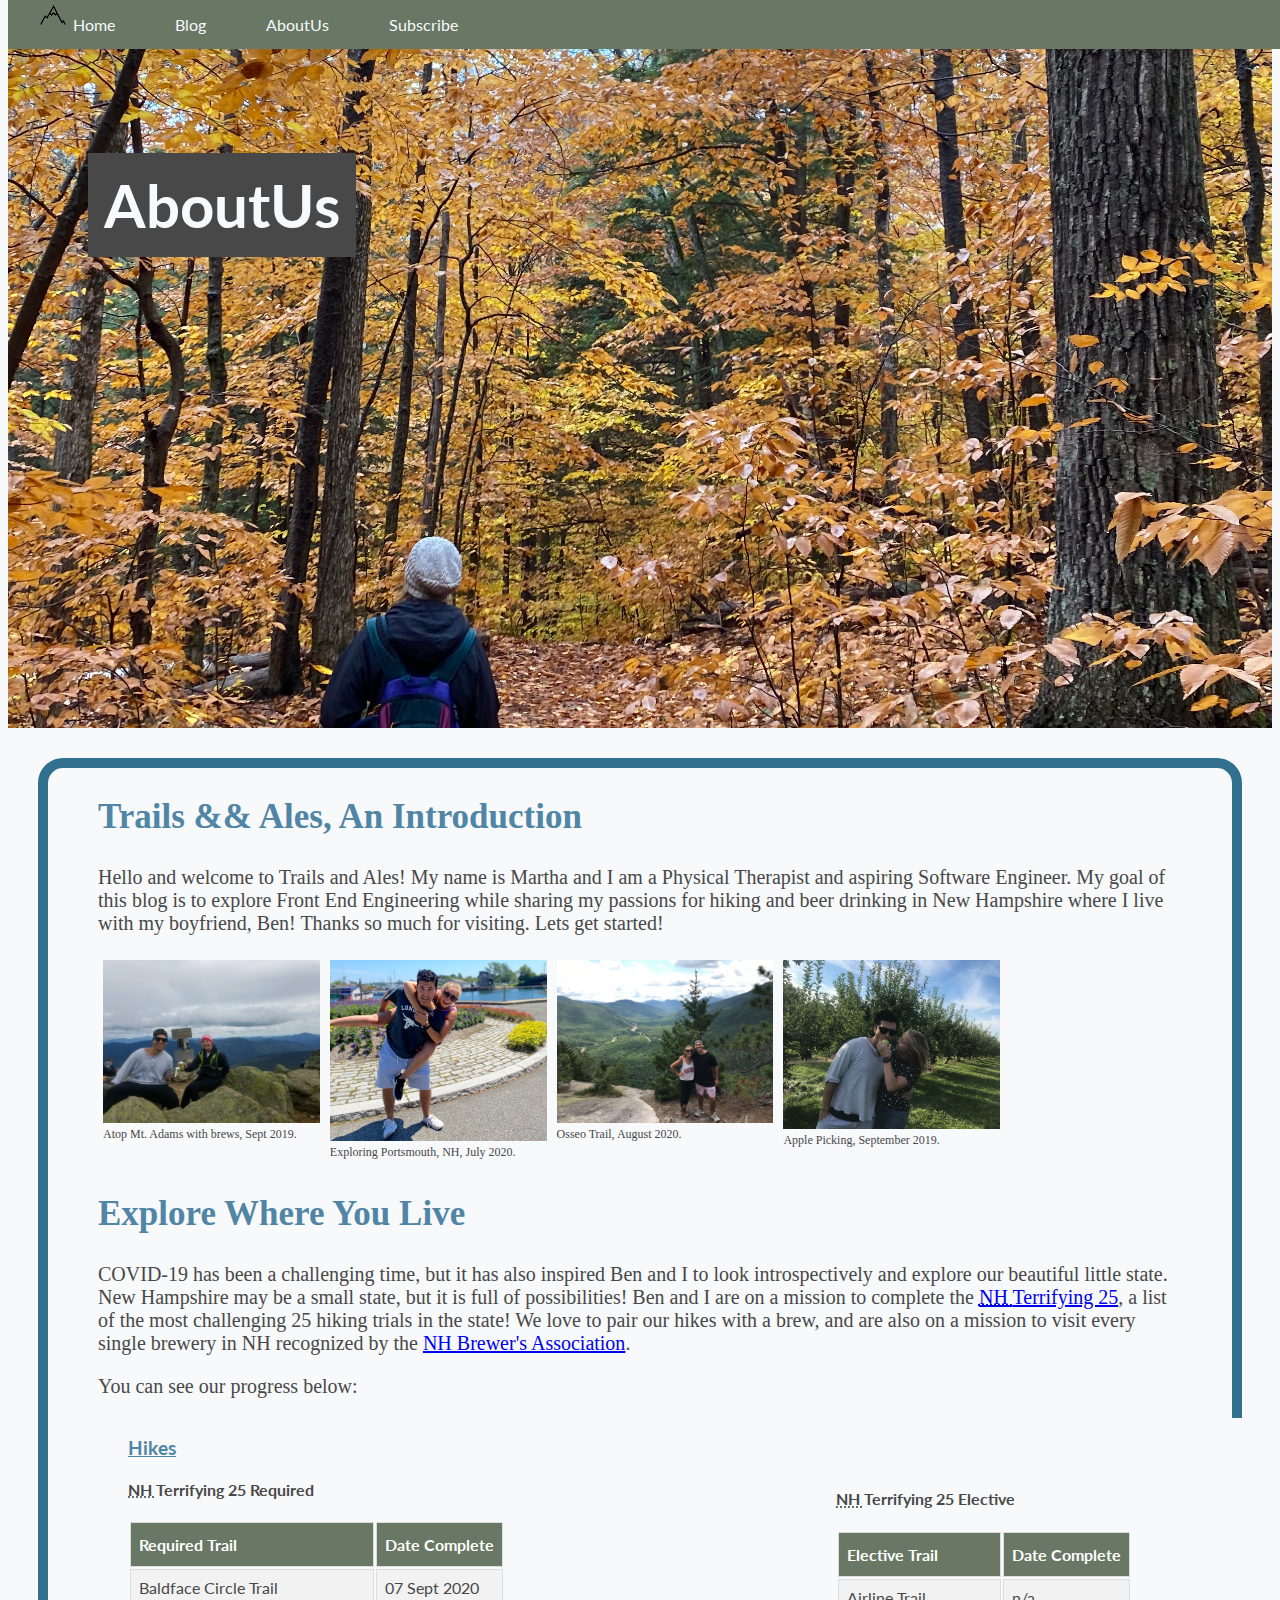
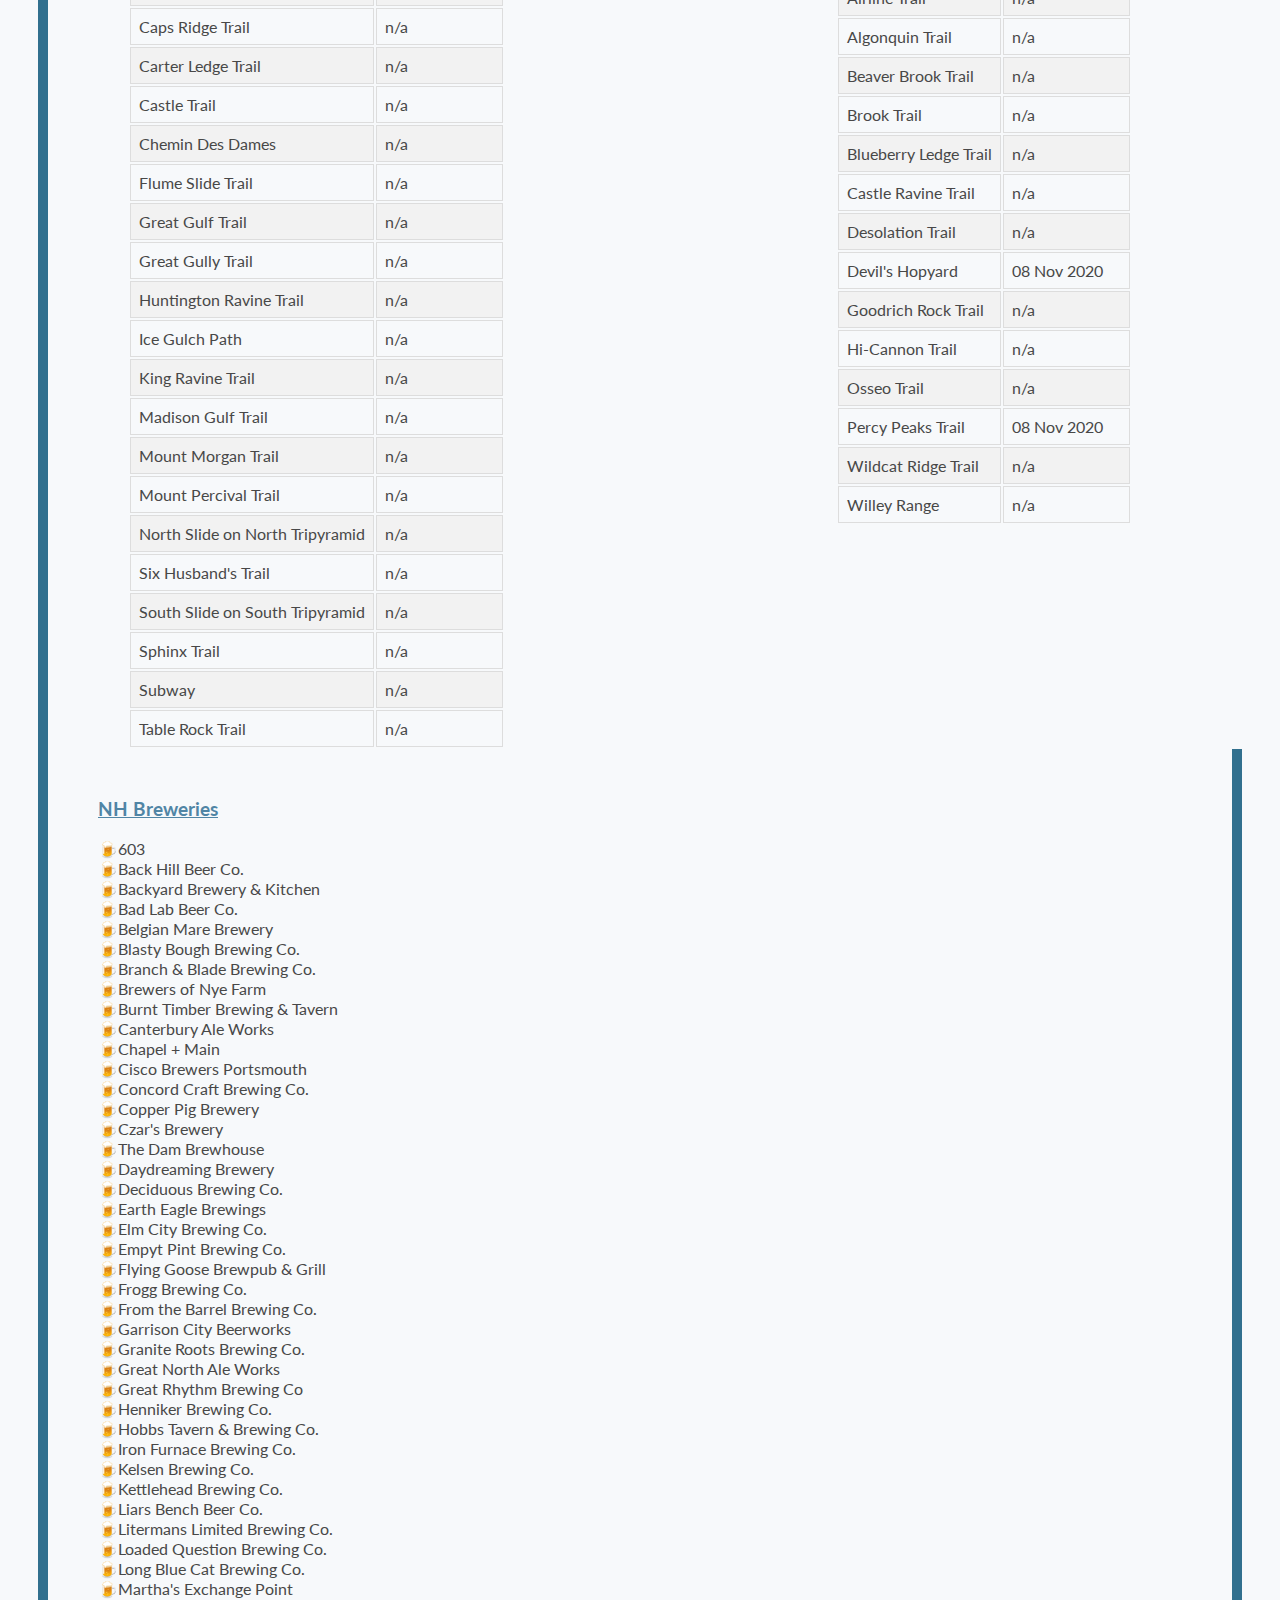
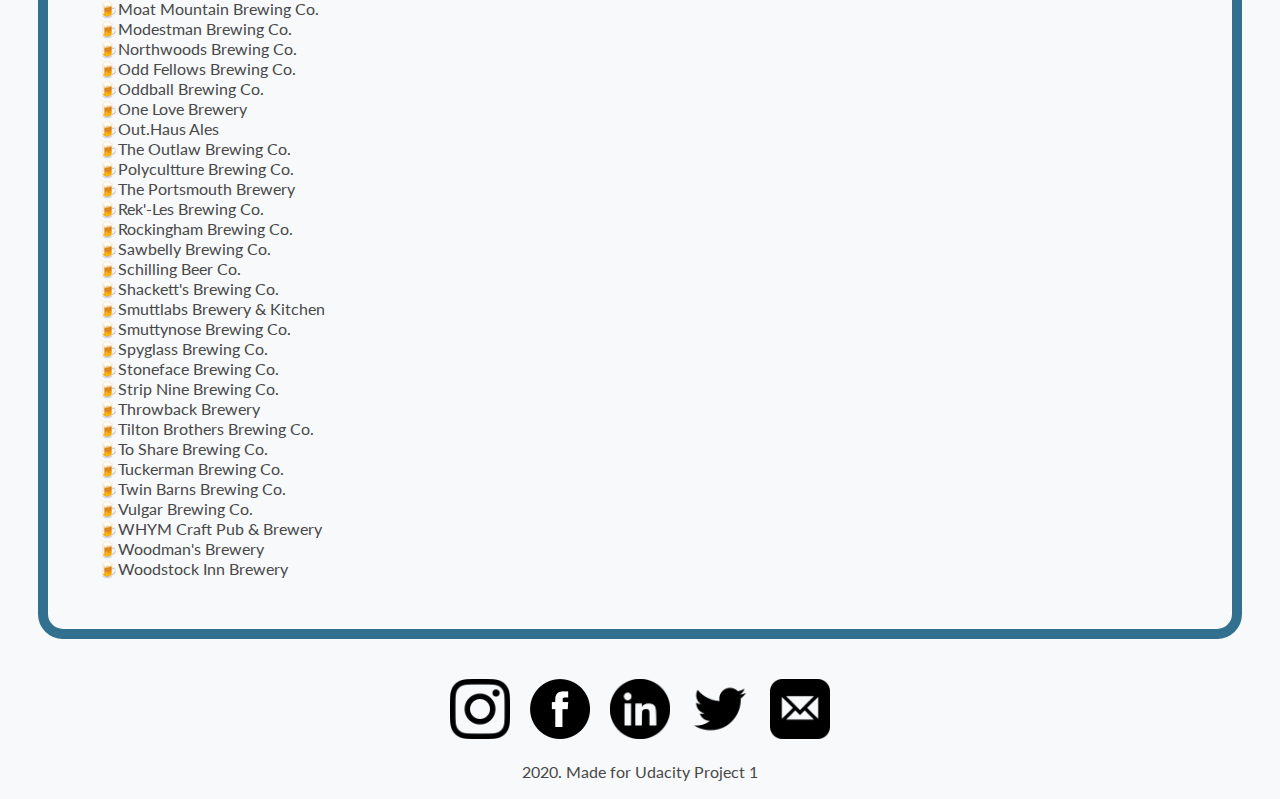
<file: html/AboutUs.html>
<!DOCTYPE html>
<html lang="en">
  
<head>
  <meta charset="UTF-8" />
  <meta name="viewport" content="width=device-width, initial-scale=1">
  <title>Trails && Ales AboutUs</title>
  <link rel="stylesheet" href="../css/aboutus2.css">
  <!-- <link rel="stylesheet" href="navbar.css"> -->
  <link rel="stylesheet" href="https://fonts.googleapis.com/css?family=Lato">
  <link rel="icon" type="image/png" href="images/mountain.png">
</head>

<body>
  <div class="parent">
    <nav class="nav">
      <ul>
        <li><a href="../index.html" alt="Home"><img src="images/mountain.png" alt="logo">Home</a></li>
        <li><a href="blogpost1.html" alt="BlogPost1">Blog</a></li>
        <li><a href="aboutUs.html" alt="aboutUs">AboutUs</a></li>
        <li><a href="subscribe.html" alt="subscribe">Subscribe</a></li>
    </nav>
  </div>
  <header class="div1 header">
    <h1><span>AboutUs</span></h1>
  </header>
  <div class="build">
    <div class="div2">
      <h2>Trails && Ales, An Introduction</h2>
      <p>Hello and welcome to Trails and Ales! My name is Martha and I am a Physical Therapist and aspiring Software
        Engineer. My goal of this blog is to explore Front End Engineering while sharing my passions for hiking and
        beer drinking in New Hampshire where I live with my boyfriend, Ben! Thanks so much for visiting. Lets get
        started!</p>
      <div class="row">
        <div class="column">
          <img src="images/AboutPic1.jpg" alt="Pic1" style="width:100%">
          <figcaption class="caption">Atop Mt. Adams with brews, Sept 2019.</figcaption>
        </div>
        <div class="column">
          <img src="images/AboutPic2.jpeg" alt="Pic2" style="width:100%">
          <figcaption class="caption">Exploring Portsmouth, NH, July 2020.</figcaption>
        </div>
        <div class="column">
          <img src="images/AboutPic3.jpeg" alt="Pic3" style="width:100%">
          <figcaption class="caption">Osseo Trail, August 2020.</figcaption>
        </div>
        <div class="column">
          <img src="images/AboutPic4.jpeg" alt="Pic4" style="width:100%">
          <figcaption class="caption">Apple Picking, September 2019.</figcaption>
        </div>
      </div>
      <h2>Explore Where You Live</h2>
      <p>COVID-19 has been a challenging time, but it has also inspired Ben and I to look introspectively and explore
        our beautiful little state. New Hampshire may be a small state, but it is full of possibilities! Ben and I are
        on a mission to complete the <a href="https://www.theterrifying25.com/" alt="Terrifying 25"><abbr
            title="New Hampshire">NH </abbr>Terrifying 25</a>, a list of the most challenging 25 hiking trials in the
        state! We love to pair our hikes with a brew, and are also on a mission to visit every single brewery in NH
        recognized by the <a href="https://www.nhbeer.org/" alt="NH Brewers Association site">NH Brewer's
          Association</a>.</p>
      <p>You can see our progress below:</p>
    </div>
    <div id="hikes" class="div3">
      <h3><u>Hikes</u></h3>
      <h4><abbr title="New Hampshire">NH </abbr>Terrifying 25 Required</h4>
      <table>
        <tr>
          <th>Required Trail</th>
          <th>Date Complete</th>
        </tr>
        <tr>
          <td>Baldface Circle Trail</td>
          <td>07 Sept 2020</td>
        </tr>
        <tr>
          <td>Caps Ridge Trail</td>
          <td>n/a</td>
        </tr>
        <tr>
          <td>Carter Ledge Trail</td>
          <td>n/a</td>
        </tr>
        <tr>
          <td>Castle Trail</td>
          <td>n/a</td>
        </tr>
        <tr>
          <td>Chemin Des Dames</td>
          <td>n/a</td>
        </tr>
        <tr>
          <td>Flume Slide Trail</td>
          <td>n/a</td>
        </tr>
        <tr>
          <td>Great Gulf Trail</td>
          <td>n/a</td>
        </tr>
        <tr>
          <td>Great Gully Trail</td>
          <td>n/a</td>
        </tr>
        <tr>
          <td>Huntington Ravine Trail</td>
          <td>n/a</td>
        </tr>
        <tr>
          <td>Ice Gulch Path</td>
          <td>n/a</td>
        </tr>
        <tr>
          <td>King Ravine Trail</td>
          <td>n/a</td>
        </tr>
        <tr>
          <td>Madison Gulf Trail</td>
          <td>n/a</td>
        </tr>
        <tr>
          <td>Mount Morgan Trail</td>
          <td>n/a</td>
        </tr>
        <tr>
          <td>Mount Percival Trail</td>
          <td>n/a</td>
        </tr>
        <tr>
          <td>North Slide on North Tripyramid</td>
          <td>n/a</td>
        </tr>
        <tr>
          <td>Six Husband's Trail</td>
          <td>n/a</td>
        </tr>
        <tr>
          <td>South Slide on South Tripyramid</td>
          <td>n/a</td>
        </tr>
        <tr>
          <td>Sphinx Trail</td>
          <td>n/a</td>
        </tr>
        <tr>
          <td>Subway</td>
          <td>n/a</td>
        </tr>
        <tr>
          <td>Table Rock Trail</td>
          <td>n/a</td>
        </tr>
      </table>
    </div>
    <div id="hikes" class="div4">
      <h4><abbr title="New Hampshire">NH </abbr>Terrifying 25 Elective</h4>
      <table>
        <tr>
          <th>Elective Trail</th>
          <th>Date Complete</th>
        </tr>
        <tr>
          <td>Airline Trail</td>
          <td>n/a</td>
        </tr>
        <tr>
          <td>Algonquin Trail</td>
          <td>n/a</td>
        </tr>
        <tr>
          <td>Beaver Brook Trail</td>
          <td>n/a</td>
        </tr>
        <tr>
          <td>Brook Trail</td>
          <td>n/a</td>
        </tr>
        <tr>
          <td>Blueberry Ledge Trail</td>
          <td>n/a</td>
        </tr>
        <tr>
          <td>Castle Ravine Trail</td>
          <td>n/a</td>
        </tr>
        <tr>
          <td>Desolation Trail</td>
          <td>n/a</td>
        </tr>
        <tr>
          <td>Devil's Hopyard</td>
          <td>08 Nov 2020</td>
        </tr>
        <tr>
          <td>Goodrich Rock Trail</td>
          <td>n/a</td>
        </tr>
        <tr>
          <td>Hi-Cannon Trail</td>
          <td>n/a</td>
        </tr>
        <tr>
          <td>Osseo Trail</td>
          <td>n/a</td>
        </tr>
        <tr>
          <td>Percy Peaks Trail</td>
          <td>08 Nov 2020</td>
        </tr>
        <tr>
          <td>Wildcat Ridge Trail</td>
          <td>n/a</td>
        </tr>
        <tr>
          <td>Willey Range</td>
          <td>n/a</td>
      </table>
    </div>
    <div class="div5">
      <h3><u>NH Breweries</u></h3>
      <ul>
        <li>603</li>
        <li>Back Hill Beer Co.</li>
        <li>Backyard Brewery & Kitchen</li>
        <li>Bad Lab Beer Co.</li>
        <li>Belgian Mare Brewery</li>
        <li>Blasty Bough Brewing Co.</li>
        <li>Branch & Blade Brewing Co.</li>
        <li>Brewers of Nye Farm</li>
        <li>Burnt Timber Brewing & Tavern</li>
        <li>Canterbury Ale Works</li>
        <li>Chapel + Main</li>
        <li>Cisco Brewers Portsmouth</li>
        <li>Concord Craft Brewing Co.</li>
        <li>Copper Pig Brewery</li>
        <li>Czar's Brewery</li>
        <li>The Dam Brewhouse</li>
        <li>Daydreaming Brewery</li>
        <li>Deciduous Brewing Co.</li>
        <li>Earth Eagle Brewings</li>
        <li>Elm City Brewing Co.</li>
        <li>Empyt Pint Brewing Co.</li>
        <li>Flying Goose Brewpub & Grill</li>
        <li>Frogg Brewing Co.</li>
        <li>From the Barrel Brewing Co.</li>
        <li>Garrison City Beerworks</li>
        <li>Granite Roots Brewing Co.</li>
        <li>Great North Ale Works</li>
        <li>Great Rhythm Brewing Co</li>
        <li>Henniker Brewing Co.</li>
        <li>Hobbs Tavern & Brewing Co.</li>
        <li>Iron Furnace Brewing Co.</li>
        <li>Kelsen Brewing Co.</li>
        <li>Kettlehead Brewing Co.</li>
        <li>Liars Bench Beer Co.</li>
        <li>Litermans Limited Brewing Co.</li>
        <li>Loaded Question Brewing Co.</li>
        <li>Long Blue Cat Brewing Co.</li>
        <li>Martha's Exchange Point</li>
        <li>Moat Mountain Brewing Co.</li>
        <li>Modestman Brewing Co.</li>
        <li>Northwoods Brewing Co.</li>
        <li>Odd Fellows Brewing Co.</li>
        <li>Oddball Brewing Co.</li>
        <li>One Love Brewery</li>
        <li>Out.Haus Ales</li>
        <li>The Outlaw Brewing Co.</li>
        <li>Polycultture Brewing Co.</li>
        <li>The Portsmouth Brewery</li>
        <li>Rek'-Les Brewing Co.</li>
        <li>Rockingham Brewing Co.</li>
        <li>Sawbelly Brewing Co.</li>
        <li>Schilling Beer Co.</li>
        <li>Shackett's Brewing Co.</li>
        <li>Smuttlabs Brewery & Kitchen</li>
        <li>Smuttynose Brewing Co.</li>
        <li>Spyglass Brewing Co.</li>
        <li>Stoneface Brewing Co.</li>
        <li>Strip Nine Brewing Co.</li>
        <li>Throwback Brewery</li>
        <li>Tilton Brothers Brewing Co.</li>
        <li>To Share Brewing Co.</li>
        <li>Tuckerman Brewing Co.</li>
        <li>Twin Barns Brewing Co.</li>
        <li>Vulgar Brewing Co.</li>
        <li>WHYM Craft Pub & Brewery</li>
        <li>Woodman's Brewery</li>
        <li>Woodstock Inn Brewery</li>
      </ul>
    </div>
  </div>
  <footer class="footer">
    <div class="div6 footer1">
      <a href="https://www.instagram.com/mskalisz"><img src="images/insta.png" alt="instagram"></a>
      <a href="https://www.facebook.com/martha.kalisz/"><img src="images/fb.png" alt="facebook"></a>
      <a href="https://www.linkedin.com/in/martha-kalisz-a250a4106/"><img src="images/linkedin.png" alt="linkedin"></a>
      <a href="https://www.twitter.com"><img src="images/twitter.png" alt="twitter"></a>
      <a href="contact.asp"><img src="images/email.png" alt="ContactMe"></a>
    </div>
    <div class="div7 footer2">
      <div>2020. Made for Udacity Project 1</div>
    </div>
  </footer>
  </div>
</body>

</html>
</file>
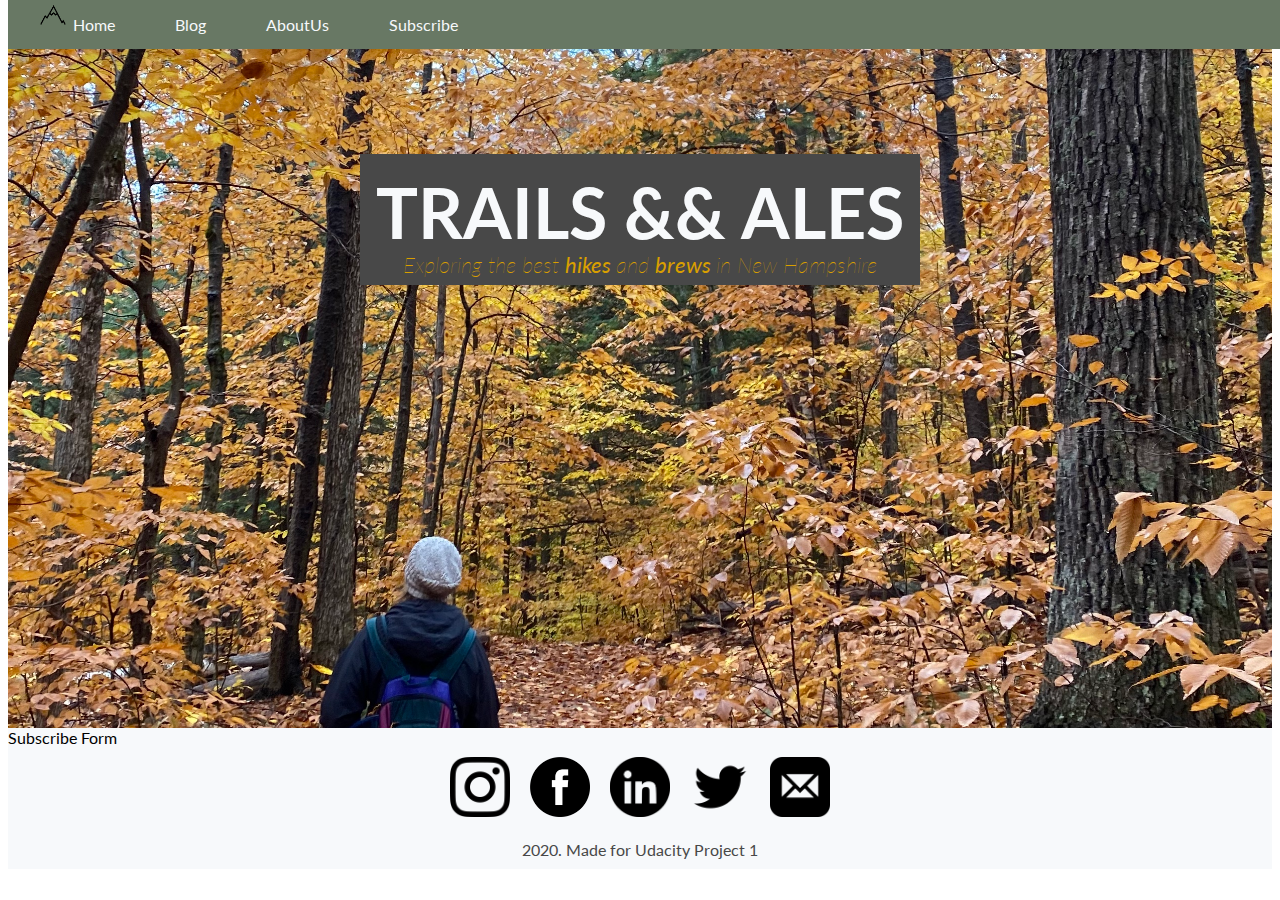
<file: html/subscribe.html>
<!DOCTYPE html>
<html lang="en">
    
<head>
    <meta charset="UTF-8" />
    <meta name="viewport" content="width=device-width, initial-scale=1">
    <title>Trails && Ales</title>
    <link rel="stylesheet" href="../css/index.css">
    <link rel="stylesheet" href="../css/navbar.css">
    <link rel="stylesheet" href="https://fonts.googleapis.com/css?family=Lato">
    <link rel="icon" type="image/png" href="images/mountain.png">
</head>

<body>
    <div class="parent">
        <nav class="nav">
            <ul>
                <li><a href="../index.html" alt="Home"><img src="images/mountain.png" alt="logo">Home</a></li>
                <li><a href="BlogPost1.html" alt="BlogPost1">Blog</a></li>
                <li><a href="AboutUs.html" alt="aboutUs">AboutUs</a></li>
                <li><a href="subscribe.html" alt="subscribe">Subscribe</a></li>
            </ul>
        </nav>
        <header class="div1 header">
            <h1><span>TRAILS && ALES</span></h1>
            <h2><span><em>Exploring the best <strong>hikes </strong> and <strong>brews </strong> in New
                        Hampshire</em></span></h2>
        </header>
        <div2 class="subscribe">
            <span>Subscribe Form</span>
        </div2>
        <footer class="div 5 footer">
            <div class="footer1">
                <a href="https://www.instagram.com/mskalisz"><img src="images/insta.png" alt="instagram"></a>
                <a href="https://www.facebook.com/martha.kalisz/"><img src="images/fb.png" alt="facebook"></a>
                <a href="https://www.linkedin.com/in/martha-kalisz-a250a4106/"><img src="images/linkedin.png"
                        alt="linkedin"></a>
                <a href="https://www.twitter.com"><img src="images/twitter.png" alt="twitter"></a>
                <a href="contact.asp"><img src="images/email.png" alt="ContactMe"></a>
            </div>
            <div class="div 5 footer2">
                <div>2020. Made for Udacity Project 1</div>
            </div>
        </footer>
    </div>
</body>
</file>
<file: css/aboutus2.css>
@import 'navbar.css';
@import 'footer.css';
.parent {
    display: grid;
    grid-template-columns: repeat(5, 1fr);
    grid-template-rows: repeat(5, 1fr);
    grid-column-gap: 0px;
    grid-row-gap: 0px;
    background-color: #F7F9FB;
    font-family: "lato", sans-serif;
}

body {
    background-color: #F7F9FB;
}

.div1 {
    grid-area: 1 / 1 / 2 / 6;
    font-family: "lato", sans-serif;
    background-color: #F7F9FB;
}

h1 span {
    border: 1px solid #484848;
    background-color: #484848;
    padding: 15px;
}

.header {
    padding: 80px;
    width: 100%;
    height: 720px;
    text-align: left;
    background: #8FC1E3;
    background-image: url("images/IMG_4536_copy2.jpg");
    background-repeat: no-repeat;
    background-size: cover;
    background-position: 50% 90%;
    color: #F7F9FB;
    box-sizing: border-box;
    line-height: 5px;
}

.header h1 {
    font-size: 60px;
    padding-top: 75px;
}

.build {
    display: grid;
    width: inherit;
    height: inherit;
    box-sizing: border-box;
    grid-area: 2 / 1 / 6 / 6;
    border: solid;
    border-radius: 25px;
    border-width: 10px;
    border-color: #31708E;
    margin: 30px;
    padding: 50px;
    padding-top: 0px;
    background-color: #F7F9FB;
}

.div2 {
    grid-area: 2 / 1 / 3 / 6;
    background-color: #F7F9FB;
    color: #484848;
    flex-wrap: wrap;
    box-sizing: content-box;
    width: inherit;
}

.column {
    float: left;
    width: 20%;
    padding: 5px;
}

.row::after {
    content: "";
    clear: both;
    display: table;
}

figcaption {
    font-size: 12px;
}

.div2 h2 {
    font-size: 35px;
    color: #5085A5;
}

.div2 p {
    font-size: 20px;
}

.div3 {
    grid-area: 3 / 1 / 4 / 3;
    color: #484848;
    font-family: "Lato", sans-serif;
    background-color: #F7F9FB;
}

.div3 h3 {
    color: #5085A5;
}

.div4 {
    grid-area: 3 / 4 / 4 / 6;
    color: #484848;
    font-family: "Lato", sans-serif;
    padding-right: 50px;
    padding-top: 50px;
    background-color: #F7F9FB;
}

.div5 {
    grid-area: 4 / 1 / 5 / 6;
    color: #484848;
    font-family: "Lato", sans-serif;
    padding-top: 30px;
}

.div5 h3 {
    color: #5085A5;
}

.div5 ul {
    list-style: none;
}

.div5 li::before {
    content: "\1F37A";
    color: #484848
}

#hikes {
    border-collapse: collapse;
    width: 100%;
    padding-left: 30px;
}

#hikes td, #hikes th {
    border: 1px solid #ddd;
    padding: 8px;
}

#hikes tr:nth-child(even) {
    background-color: #f2f2f2;
}

#hikes th {
    padding-top: 12px;
    padding-bottom: 12px;
    text-align: left;
    background-color: #687864;
    color: white;
}

@media only screen and (max-width: 600px) {
    .header h1 {
        font-size: 30px;
    }
    .header h2 {
        font-size: 10px;
    }
    .div2 h2 {
        font-size: 25px;
    }
    .div2 p {
        font-size: 20px;
    }
    .build {
        display: block;
        flex-wrap: wrap;
        flex-direction: column;
    }
    .column {
        float: left;
        width: 100%;
        padding: 5px;
    }
    .caption {
        display: none;
    }
    #hikes {
        padding: 0px;
    }
}

/* Medium Screens */

@media (min-width: 600px) and (max-width:900px) {
    .header h1 {
        font-size: 40px;
    }
    .header h2 {
        font-size: 13px;
    }
    .div2 h2 {
        font-size: 25px;
    }
    .div2 p {
        font-size: 20px;
    }
    .build {
        display: block;
        flex-wrap: wrap;
        flex-direction: column;
    }
}

/* Large Screens */

@media (min-width:901px) {}
</file>
<file: css/index.css>
@import 'footer.css';
@import 'navbar.css';
@import 'usblurbstyle.css';
.parent {
  display: flex;
  flex-direction: column;
  flex-wrap: wrap;
  grid-template-columns: repeat(5, 1fr);
  grid-template-rows: repeat(5, 1fr);
  grid-column-gap: 0px;
  grid-row-gap: 0px;
  background-color: #F7F9FB;
  font-family: "lato", sans-serif;
}

.div1 {
  grid-area: 2 / 1 / 3 / 6;
}

h1 span {
  border: 1px solid #484848;
  background-color: #484848;
  padding: 15px;
  padding-bottom: 30px;
}

h2 span {
  border: 1px solid #484848;
  background-color: #484848;
  padding: 5px;
  color: #d99f00;
}

.header {
  padding: 80px;
  width: 100%;
  height: 720px;
  text-align: center;
  background: #8FC1E3;
  background-image: url("images/IMG_4536_copy2.jpg");
  background-repeat: no-repeat;
  background-size: cover;
  background-position: 50% 90%;
  color: #F7F9FB;
  box-sizing: border-box;
  line-height: 5px;
}

.header h1 {
  font-size: 70px;
  padding-top: 75px;
}

.header h2 {
  font-weight: lighter;
  font-size: 22px;
}

.content {
  background-color: #F7F9FB;
  font-family: "Lato", sans-serif;
  color: #484848;
}

.div2 {
  grid-area: 3 / 1 / 4 / 3;
  display: flex;
  flex-direction: column;
  border: solid;
  border-radius: 25px;
  border-width: 10px;
  border-color: #31708E;
  margin: 30px;
  padding: 50px;
  text-align: center;
  justify-content: center;
  align-items: center;
  flex-grow: 2;
  box-sizing: border-box;
  background-color: #8FC1E3;
}

.div2 img {
  height: 150px;
  width: 150px;
  border-radius: 25px;
}

.div3 {
  grid-area: 3 / 3 / 4 / 5;
  display: flex;
  flex-direction: column;
  border: solid;
  border-radius: 25px;
  border-width: 10px;
  border-color: #31708E;
  margin: 30px;
  padding: 50px;
  text-align: center;
  justify-content: center;
  align-items: center;
  flex-grow: 2;
  box-sizing: border-box;
  background-color: #8FC1E3;
}

.div3 img {
  height: 150px;
  width: 150px;
  border-radius: 25px;
}

.div4 {
  grid-area: 3 / 5 / 4 / 6;
  display: flex;
  flex-direction: column;
  text-align: center;
  align-content: center;
  align-items: baseline;
  flex-grow: 1;
  box-sizing: border-box;
  padding: 30px;
}

.div4 div {
  height: 200px;
  width: 200px;
  border-radius: 50%;
  border: solid #8FC1E3 5px;
  background-image: url("images/us.jpg");
  background-size: cover;
}

.div4 span {
  padding: 10px;
}

.div5 {
  grid-area: 4 / 1 / 5 / 6;
  display: flex;
  text-align: start;
  justify-content: center;
  align-items: center;
  box-sizing: border-box;
  font-family: "Lato", sans-serif;
  background-color: #F7F9FB;
  color: #484848;
}

.div5 a {
  padding: 10px;
}

.div5 img {
  width: 60px;
  height: 60px;
}

.div6 {
  grid-area: 5 / 1 / 6 / 6;
  display: flex;
  text-align: end;
  justify-content: center;
  align-items: baseline;
  padding: 10px;
  box-sizing: border-box;
  font-family: "Lato", sans-serif;
  background-color: #F7F9FB;
  color: #484848;
}

h3 {
  align-self: flex-start: 1;
  justify-content: center;
}

.content {
  display: flex;
  flex-direction: row;
}

/* Anything smaller than first breakpoint 600px */

@media only screen and (max-width: 600px) {
  .header h1 {
    font-size: 35px;
    line-height: 40px;
  }
  h1 span {
    display: block;
    margin-bottom: 0px;
  }
  h2 span {
    display: none;
    padding-top: 0px;
    margin-top: 0px;
  }
  .content {
    flex-direction: column;
  }
  .content h3 {
    font-size: 20px;
  }
  .div4 {
    display: none;
  }
}

/* Medium Screens */

@media (min-width: 600px) and (max-width:900px) {
  .header h1 {
    font-size: 40px;
  }
  .header h2 {
    font-size: 13px;
  }
  .content {
    flex-direction: column;
  }
  .div4 {
    display: none;
  }
}

/* Large Screens */

@media (min-width:901px) {}
</file>
<file: css/navbar.css>
nav {
    overflow: hidden;
    grid-area: 1 / 1 / 2 / 6;
    background-color: #687864;
    font-family: "Lato", sans-serif;
    position: fixed;
    flex-wrap: wrap;
    top: 0;
    width: 100%;
    transition: top 0.3s;
    box-sizing: border-box;
}

nav a {
    float: left;
    display: block;
    color: #F7F9FB;
    text-align: center;
    padding: 15px 30px;
    text-decoration: none;
}

nav a:hover {
    color: #8FC1E3
}

nav img {
    width: 30px;
    height: 30px;
    border-radius: 50%;
    overflow: hidden;
    margin-top: -15px;
    margin-right: 5px;
}

ul {
    list-style-type: none;
    margin: 0;
    padding: 0;
}

@media screen and (max-width: 600px) {
    nav {
        width: 100%;
        height: 15%;
        display: flex;
        flex-direction: column;
    }
    nav a {
        float: center;
        display: block;
        flex-wrap: wrap;
        width: 29%;
        padding: 12px;
        text-decoration: none;
    }
}
</file>
